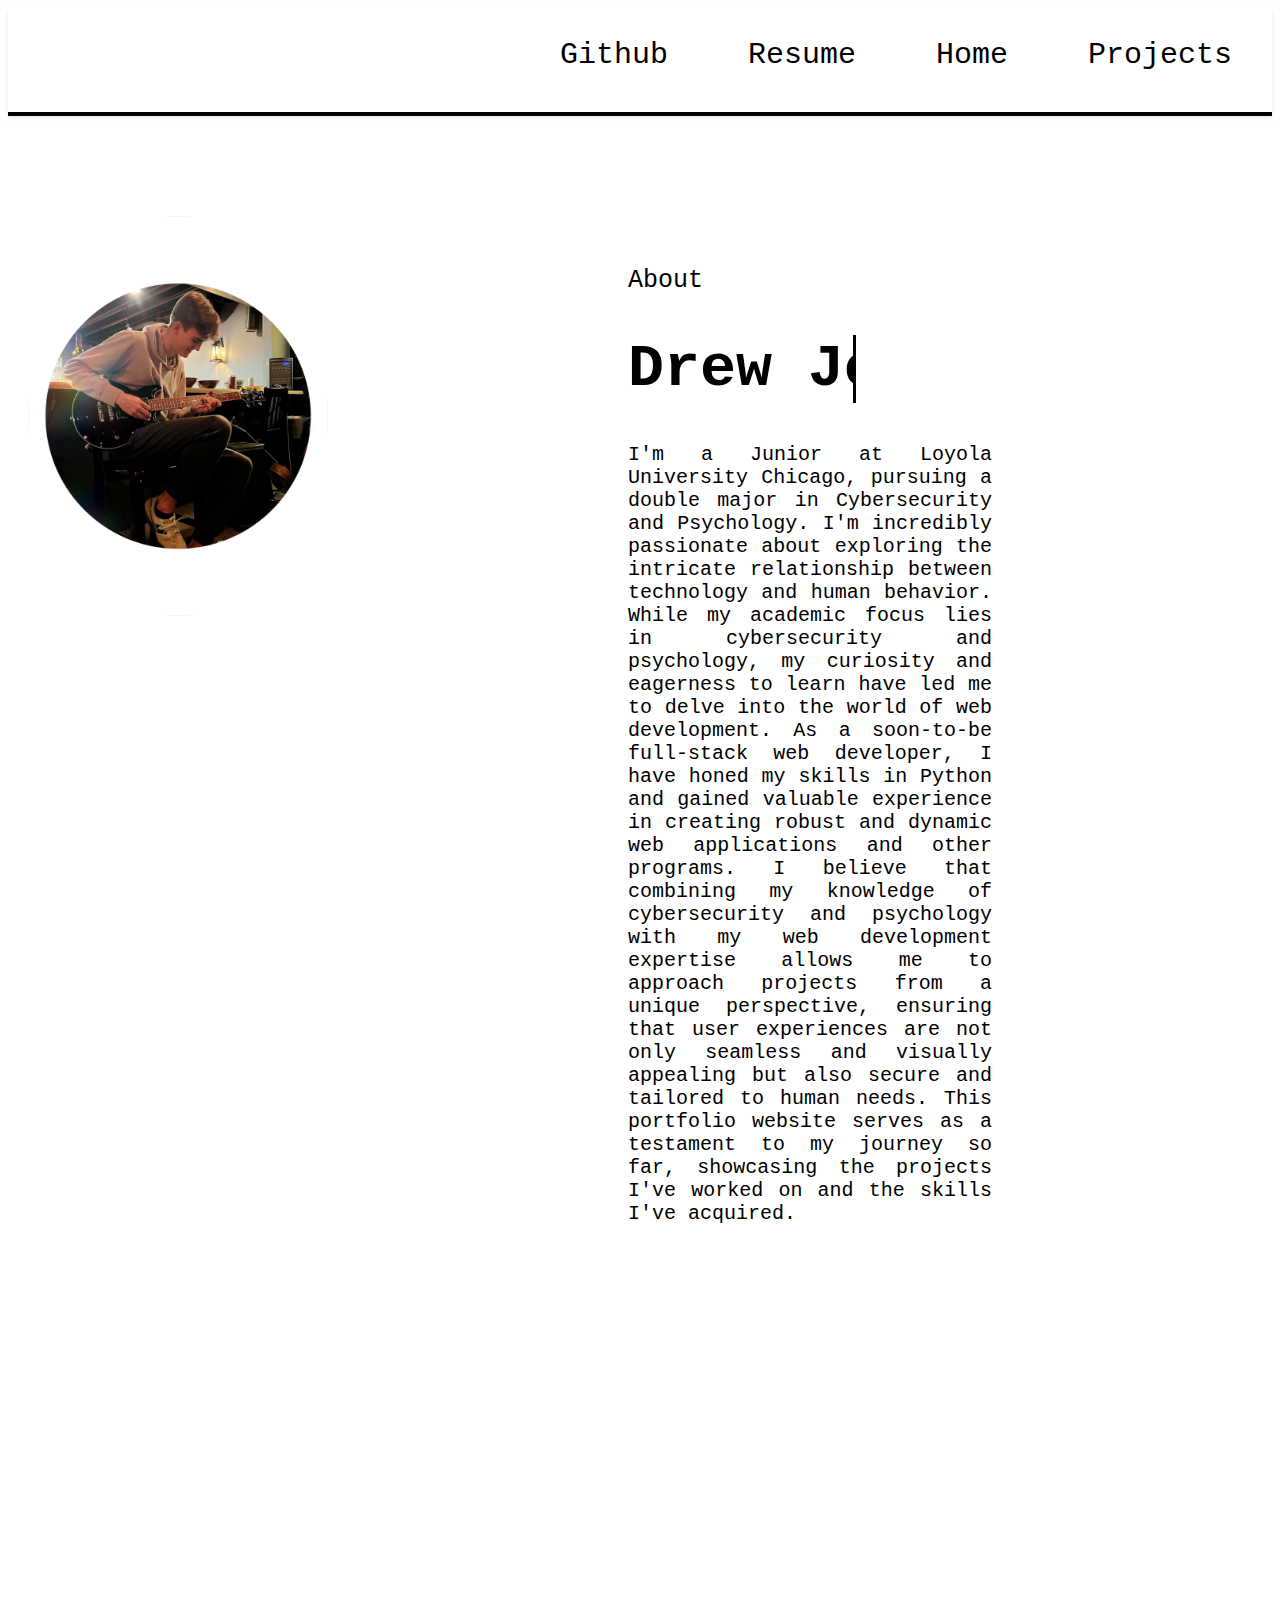
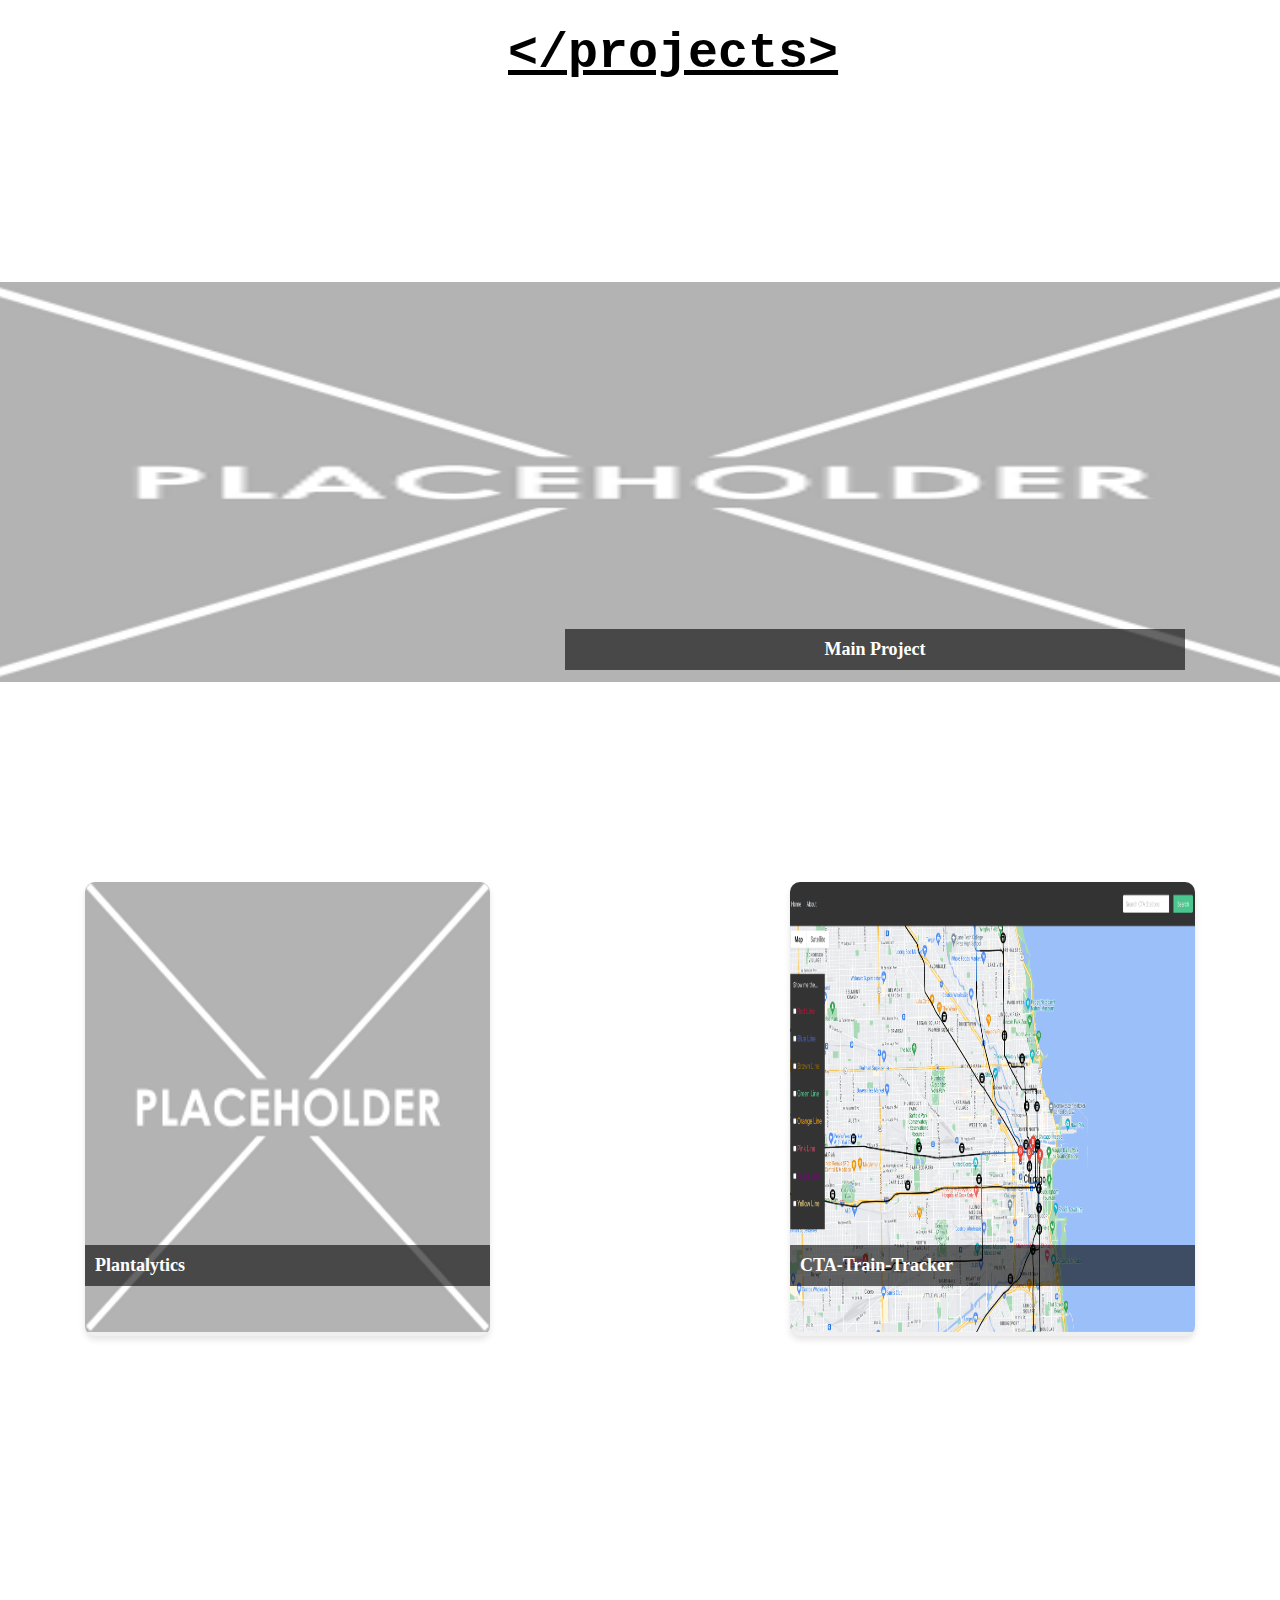
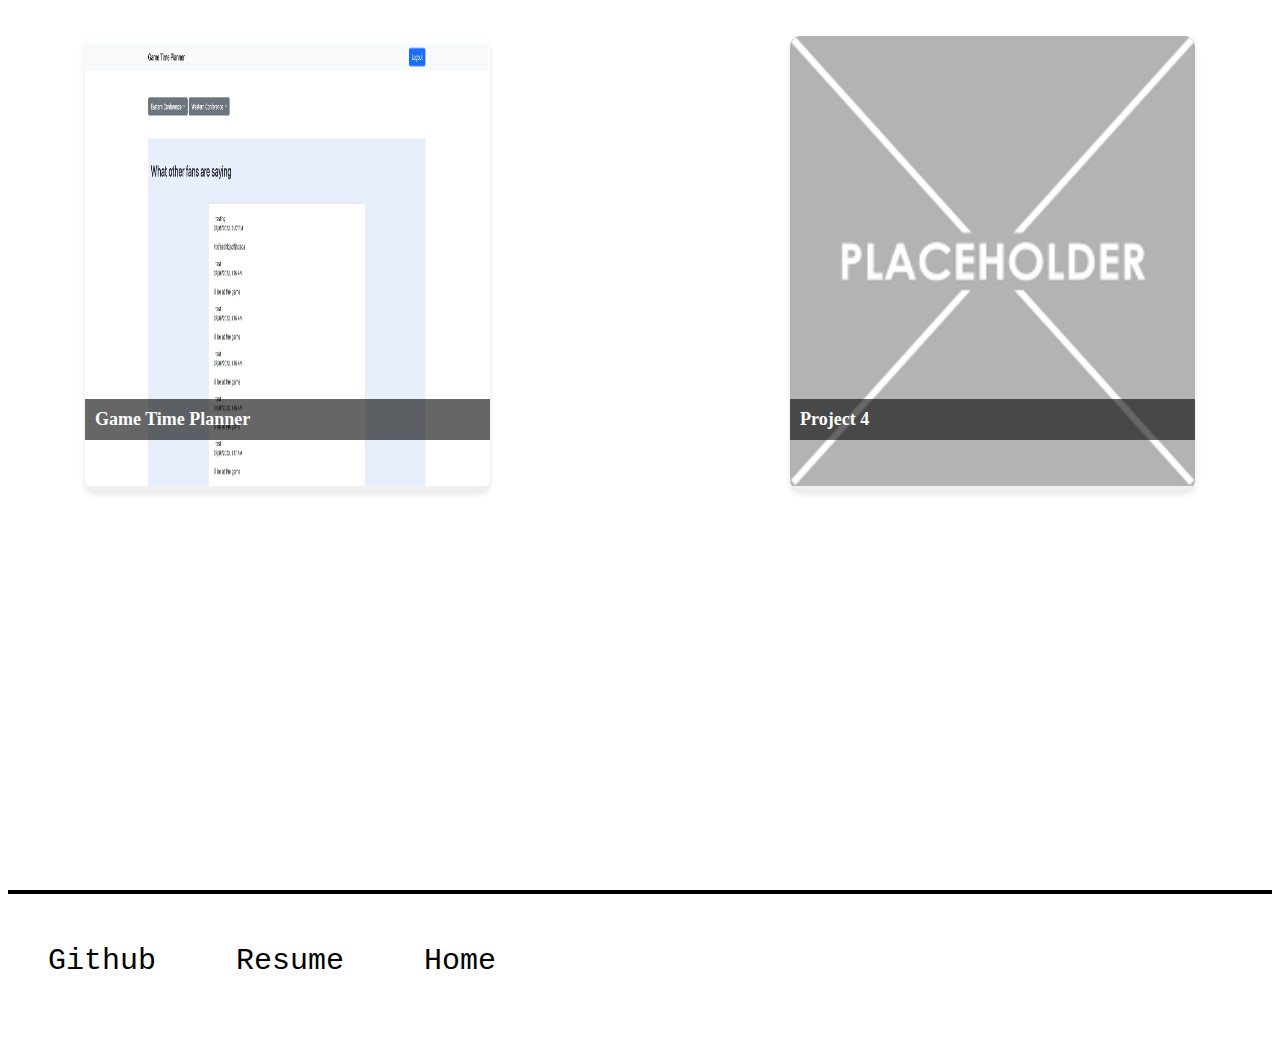
<file: page2.html>
<!DOCTYPE html>
<html lang="en">

<head>
    <meta charset="UTF-8">
    <meta http-equiv="X-UA-Compatible" content="IE=edge">
    <meta name="viewport" content="width=device-width, initial-scale=1.0">
    <link rel="reset" href="./assets/reset.css">
    <link rel="stylesheet" href="./assets/stylesheet.css">
    <link rel="icon" href="./assets/images/android-chrome-512x512.png">
    <title>Drew Jordan | Developer</title>
</head>

<body>
    <header class="header" id="header">
        <nav class="navbar">
            <ul class="nav-list">
                <li class="nav-item">
                    <a href="https://github.com/drewjordan414" target="_blank" class="github-link">Github</a>
                </li>
                <li class="nav-item">
                    <!-- make resume popup in a new tab -->
                    <a href="resume.html" class="resume-link">Resume</a>
                </li>
                <li class="nav-item">
                    <a href="index.html" class="github-link">Home</a>
                </li>
                <li class="nav-item">
                    <a href="#projects" class="github-link">Projects</a>
                </li>
            </ul>
        </nav>
    </header>
    <main class="main-content" alt="the main content for the webpage">
        <section class="profile-picture" alt="the profile picutre for the portfolio">
            <!-- we want the picture to be in a circle to the left side of the screen under the header -->
            <div class="container">
                <img src="./assets/images/pfp.png" alt="profile picture">
            </div>
        </section>
        <section class="whoami" alt="the content for whoami">
            <!-- make a hoover drop down menu for <p>about</p> -->
            <p>About</p>
            <!-- <h1>About</h1> -->
            <h2 class="typing">Drew Jordan</h2>
            <article class="text-alignment">I'm a Junior at Loyola University Chicago, pursuing a double major in
                Cybersecurity and Psychology. I'm incredibly passionate about exploring the intricate relationship
                between technology and human behavior.
                While my academic focus lies in cybersecurity and psychology, my curiosity and eagerness to learn have
                led me to delve into the world of web development.
                As a soon-to-be full-stack web developer, I have honed my skills in Python and gained valuable
                experience in creating robust and dynamic web applications and other programs.
                I believe that combining my knowledge of cybersecurity and psychology with my web development expertise
                allows me to approach projects from a unique perspective, ensuring that user experiences are not only
                seamless and visually appealing but also secure and tailored to human needs.
                This portfolio website serves as a testament to my journey so far, showcasing the projects I've worked
                on and the skills I've acquired.
                <article>

        </section>
    </main>
    <!-- firsts project has to be larger than the rest -->
    <a href="#header" class="skills-header"><h1 class="skills-header" id="projects">&lt;/projects&gt;</h1></a>
    <section class="gallery-section">
        <section class="skill-section">
            <section class="top-banner">
                <img src="./assets/images/placeholder.png" class="banner-img" alt="Banner">
                <h1 class="banner-title">Main Project</h1>
            </section>
            <section class="gallery-section">
                <section class="project-box">
                    <a href="https://github.com/drewjordan414/Plantalytics" target="_blank"><img src="./assets/images/placeholder.png" class="project-img" alt="Project 1"></a>
                    <h2 class="skill-title">Plantalytics</h2>
                </section>
                <section class="project-box">
                    <a href="https://drewjordan414.github.io/cta-train-tracker/" target="_blank"><img src="./assets/images/project2.png" class="project-img" alt="Project 2"></a>
                    <h2 class="skill-title">CTA-Train-Tracker</h2>
                </section>
                <section class="project-box">
                    <a href="https://shrouded-castle-00400-b96c02e022d7.herokuapp.com/login" target="_blank"><img src="./assets/images/gtimeplanner.png" class="project-img" alt="Project 3"></a>
                    <h2 class="skill-title">Game Time Planner</h2>
                </section>
                <section class="project-box">
                    <a href="#link" target="_blank"><img src="./assets/images/placeholder.png" class="project-img" alt="Project 4"></a>
                    <h2 class="skill-title">Project 4</h2>
                </section>
                <!-- <section class="project-box">
                    <a href="#link" target="_blank"><img src="./assets/images/placeholder.png" class="project-img" alt="Project 5"></a>
                    <h2 class="skill-title">Project 5</h2>
                </section>
                <section class="project-box">
                    <a href="#link" target="_blank"><img src="./assets/images/placeholder.png" class="project-img" alt="Project 6"></a>
                    <h2 class="skill-title">Project 6</h2>
                </section> -->
            </section>
        </section>
    </section>
</body>
<footer class="bottom">
    <nav class="navbar">
        <ul class="nav-list">
            <li class="nav-item">
                <a href="https://github.com/drewjordan414" target="_blank" class="github-link">Github</a>
            </li>
            <li class="nav-item">
                <!-- make resume popup in a new tab -->
                <a href="resume.html" class="resume-link">Resume</a>
            </li>
            <li class="nav-item">
                <a href="index.html" class="github-link">Home</a>
        </ul>
    </nav>

</footer>

</html>
</file>
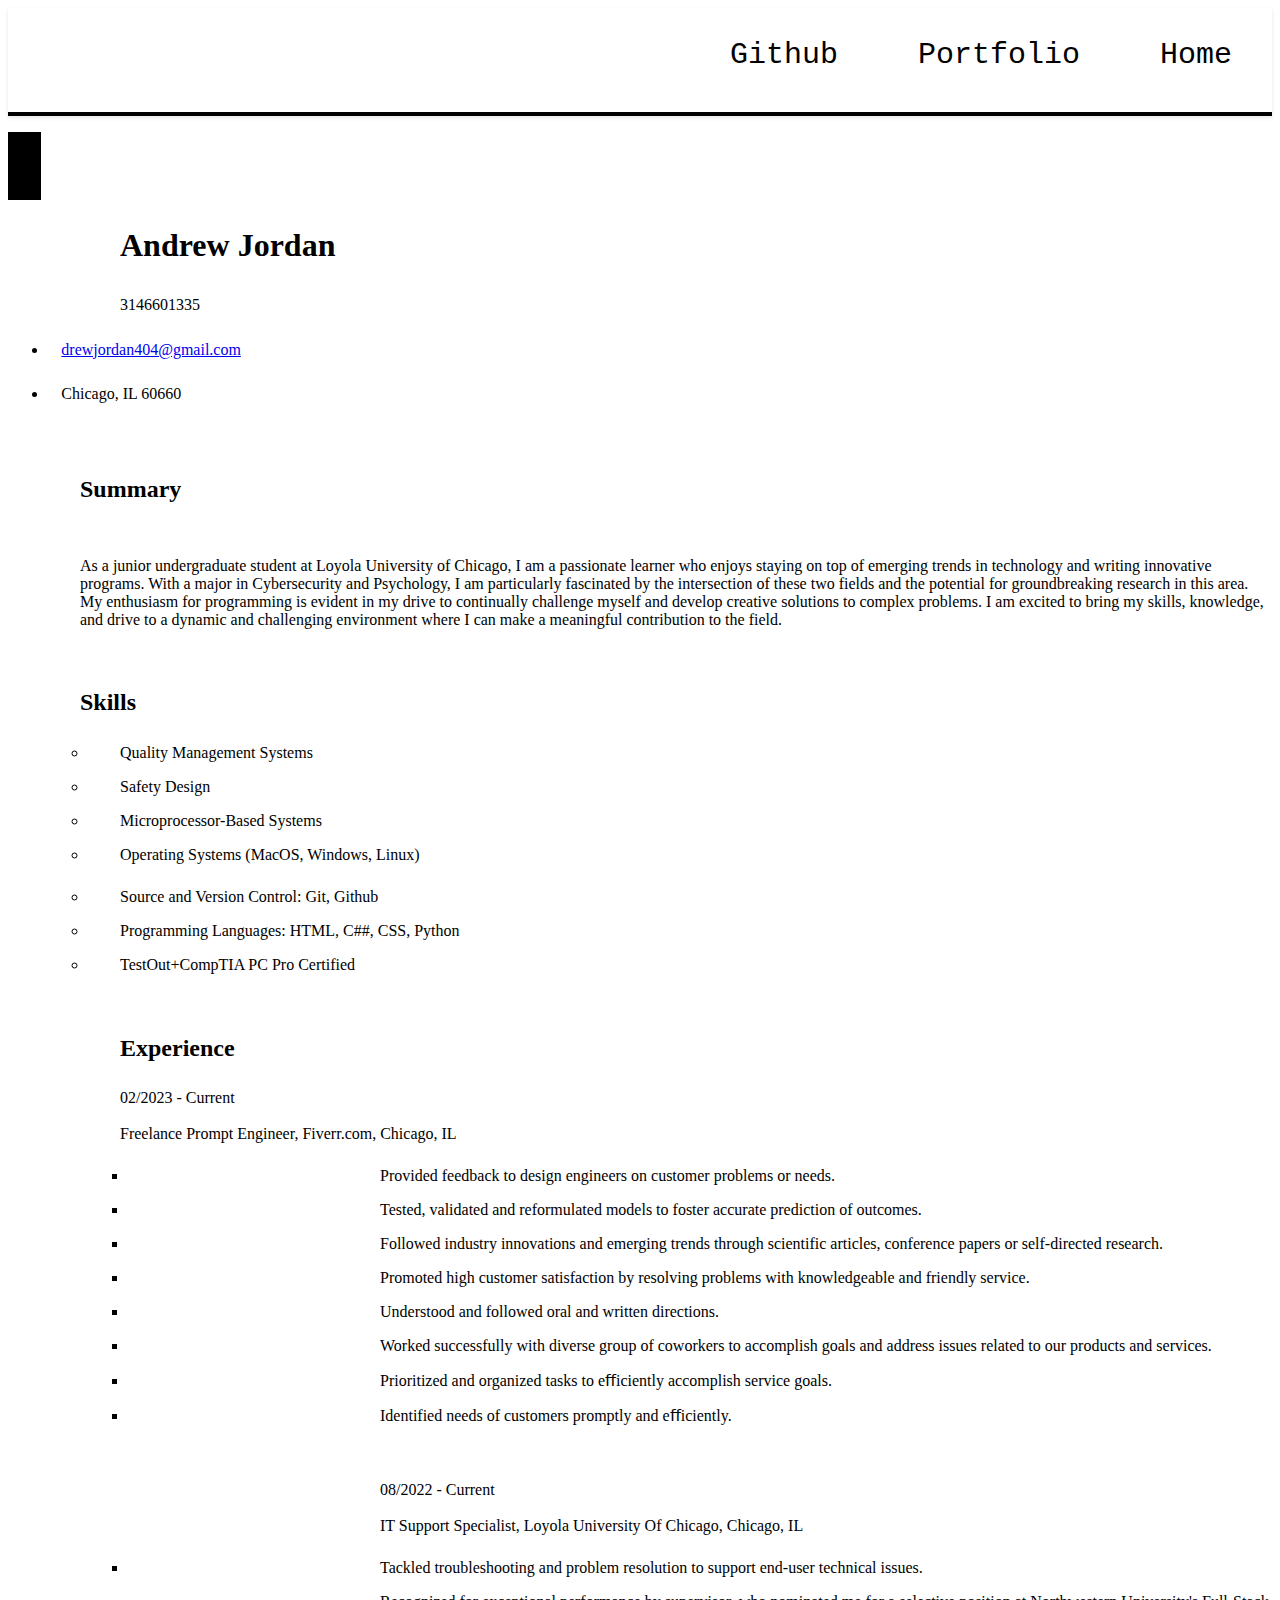
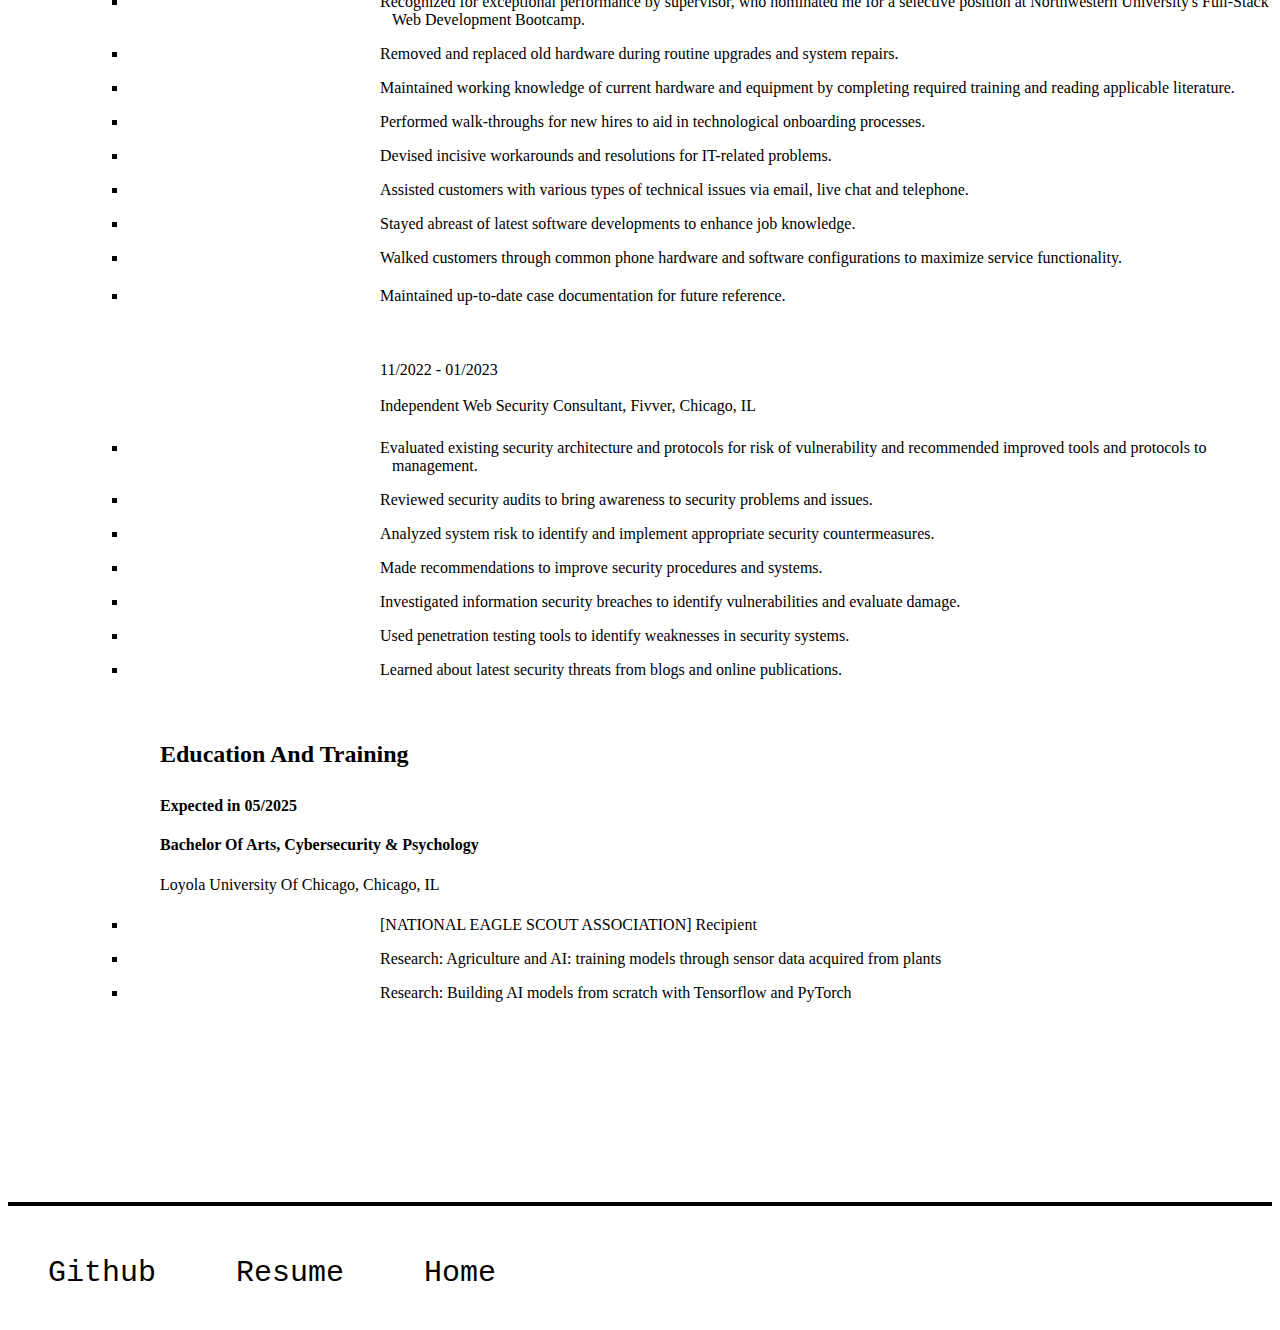
<file: resume.html>
<!DOCTYPE html
    PUBLIC "-//W3C//DTD XHTML 1.0 Transitional//EN" "http://www.w3.org/TR/xhtml1/DTD/xhtml1-transitional.dtd">
<html xmlns="http://www.w3.org/1999/xhtml" xml:lang="en" lang="en">

<head>
    <meta http-equiv="Content-Type" content="text/html; charset=utf-8" />
    <link rel="reset" href="./assets/reset.css">
    <link rel="stylesheet" href="./assets/stylesheet.css">
    <link rel="resume" href="./assets/resume.css">
    <link rel="icon" href="./assets/images/android-chrome-512x512.png">
    <title>Drew Jordan | Developer</title>
</head>

<body>
    <header class="header">
        <nav class="navbar">
            <ul class="nav-list">
                <li class="nav-item">
                    <a href="https://github.com/drewjordan414" target="_blank" class="github-link">Github</a>
                </li>
                <li class="nav-item">
                    <!-- make resume popup in a new tab -->
                    <a href="page2.html" class="resume-link">Portfolio</a>
                </li>
                <li class="nav-item">
                    <a href="index.html" class="github-link">Home</a>
            </ul>
        </nav>
    </header>
    <p style="text-indent: 0pt;text-align: left;"><span><img width="33" height="68" alt="image"
                src="./assets/images/resume_files/Image_001.png" /></span></p>
    <h1 style="padding-top: 4pt;padding-left: 84pt;text-indent: 0pt;text-align: left;">Andrew Jordan</h1>
    <p style="padding-top: 8pt;padding-left: 84pt;text-indent: 0pt;text-align: left;">3146601335</p>
    <ul id="l1">
        <li data-list-text="•">
            <p style="padding-top: 8pt;padding-left: 23pt;text-indent: -13pt;text-align: left;"><a
                    href="mailto:drewjordan404@gmail.com">drewjordan404@gmail.com</a></p>
        </li>
        <li data-list-text="•">
            <p style="padding-top: 8pt;padding-left: 25pt;text-indent: -15pt;text-align: left;">Chicago, IL 60660</p>
            <p style="text-indent: 0pt;text-align: left;"><br /></p>
            <h2 style="padding-top: 14pt;padding-left: 24pt;text-indent: 0pt;text-align: left;">Summary</h2>
            <p style="text-indent: 0pt;text-align: left;"><br /></p>
            <p style="padding-left: 24pt;text-indent: 0pt;text-align: left;">As a junior undergraduate student at Loyola
                University of Chicago, I am a passionate learner who enjoys staying on top of emerging trends in
                technology and writing innovative programs. With a major in Cybersecurity and Psychology, I am
                particularly fascinated by the intersection of these two fields and the potential for groundbreaking
                research in this area. My enthusiasm for programming is evident in my drive to continually challenge
                myself and develop creative solutions to complex problems. I am excited to bring my skills, knowledge,
                and drive to a dynamic and challenging environment where I can make a meaningful contribution to the
                field.</p>
            <p style="text-indent: 0pt;text-align: left;"><br /></p>
            <h2 style="padding-top: 5pt;padding-left: 24pt;text-indent: 0pt;text-align: left;">Skills</h2>
            <ul id="l2">
                <li data-list-text="•">
                    <p style="padding-top: 6pt;padding-left: 33pt;text-indent: -9pt;text-align: left;">Quality
                        Management Systems</p>
                </li>
                <li data-list-text="•">
                    <p style="padding-left: 33pt;text-indent: -9pt;text-align: left;">Safety Design</p>
                </li>
                <li data-list-text="•">
                    <p style="padding-left: 33pt;text-indent: -9pt;text-align: left;">Microprocessor-Based Systems</p>
                </li>
                <li data-list-text="•">
                    <p style="padding-left: 33pt;text-indent: -9pt;text-align: left;">Operating Systems (MacOS, Windows,
                        Linux)</p>
                </li>
                <li data-list-text="•">
                    <p style="padding-top: 6pt;padding-left: 33pt;text-indent: -9pt;text-align: left;">Source and
                        Version Control: Git, Github</p>
                </li>
                <li data-list-text="•">
                    <p style="padding-left: 33pt;text-indent: -9pt;text-align: left;">Programming Languages: HTML, C##,
                        CSS, Python</p>
                </li>
                <li data-list-text="•">
                    <p style="padding-left: 33pt;text-indent: -9pt;text-align: left;">TestOut+CompTIA PC Pro Certified
                    </p>
                    <p style="text-indent: 0pt;text-align: left;"><br /></p>
                    <h2 style="padding-top: 5pt;padding-left: 24pt;text-indent: 0pt;text-align: left;">Experience</h2>
                    <p class="s1"
                        style="padding-top: 5pt;padding-left: 24pt;text-indent: 0pt;line-height: 15pt;text-align: left;">
                        02/2023 - Current</p>
                    <p class="s1" style="padding-left: 24pt;text-indent: 0pt;line-height: 15pt;text-align: left;">
                        Freelance Prompt Engineer, <span class="h3">Fiverr.com</span>, Chicago, IL</p>
                    <ul id="l3">
                        <li data-list-text="•">
                            <p style="padding-top: 5pt;padding-left: 198pt;text-indent: -9pt;text-align: left;">Provided
                                feedback to design engineers on customer problems or needs.</p>
                        </li>
                        <li data-list-text="•">
                            <p style="padding-left: 198pt;text-indent: -9pt;text-align: left;">Tested, validated and
                                reformulated models to foster accurate prediction of outcomes.</p>
                        </li>
                        <li data-list-text="•">
                            <p style="padding-left: 198pt;text-indent: -9pt;text-align: left;">Followed industry
                                innovations and emerging trends through scientific articles, conference papers or
                                self-directed research.</p>
                        </li>
                        <li data-list-text="•">
                            <p style="padding-left: 198pt;text-indent: -9pt;text-align: left;">Promoted high customer
                                satisfaction by resolving problems with knowledgeable and friendly service.</p>
                        </li>
                        <li data-list-text="•">
                            <p style="padding-left: 198pt;text-indent: -9pt;text-align: left;">Understood and followed
                                oral and written directions.</p>
                        </li>
                        <li data-list-text="•">
                            <p style="padding-left: 198pt;text-indent: -9pt;text-align: left;">Worked successfully with
                                diverse group of coworkers to accomplish goals and address issues related to our
                                products and services.</p>
                        </li>
                        <li data-list-text="•">
                            <p style="padding-left: 198pt;text-indent: -9pt;text-align: left;">Prioritized and organized
                                tasks to eﬀiciently accomplish service goals.</p>
                        </li>
                        <li data-list-text="•">
                            <p style="padding-left: 198pt;text-indent: -9pt;text-align: left;">Identified needs of
                                customers promptly and eﬀiciently.</p>
                            <p style="text-indent: 0pt;text-align: left;"><br /></p>
                            <p class="s1"
                                style="padding-top: 4pt;padding-left: 189pt;text-indent: 0pt;line-height: 15pt;text-align: left;">
                                08/2022 - Current</p>
                            <p class="s1"
                                style="padding-left: 189pt;text-indent: 0pt;line-height: 15pt;text-align: left;">IT
                                Support Specialist, <span class="h3">Loyola University Of Chicago</span>, Chicago, IL
                            </p>
                        </li>
                        <li data-list-text="•">
                            <p style="padding-top: 5pt;padding-left: 198pt;text-indent: -9pt;text-align: left;">Tackled
                                troubleshooting and problem resolution to support end-user technical issues.</p>
                        </li>
                        <li data-list-text="•">
                            <p style="padding-left: 198pt;text-indent: -9pt;text-align: left;">Recognized for
                                exceptional performance by supervisor, who nominated me for a selective position at
                                Northwestern University&#39;s Full-Stack Web Development Bootcamp.</p>
                        </li>
                        <li data-list-text="•">
                            <p style="padding-left: 198pt;text-indent: -9pt;text-align: left;">Removed and replaced old
                                hardware during routine upgrades and system repairs.</p>
                        </li>
                        <li data-list-text="•">
                            <p style="padding-left: 198pt;text-indent: -9pt;text-align: left;">Maintained working
                                knowledge of current hardware and equipment by completing required training and reading
                                applicable literature.</p>
                        </li>
                        <li data-list-text="•">
                            <p style="padding-left: 198pt;text-indent: -9pt;text-align: left;">Performed walk-throughs
                                for new hires to aid in technological onboarding processes.</p>
                        </li>
                        <li data-list-text="•">
                            <p style="padding-left: 198pt;text-indent: -9pt;text-align: left;">Devised incisive
                                workarounds and resolutions for IT-related problems.</p>
                        </li>
                        <li data-list-text="•">
                            <p style="padding-left: 198pt;text-indent: -9pt;text-align: left;">Assisted customers with
                                various types of technical issues via email, live chat and telephone.</p>
                        </li>
                        <li data-list-text="•">
                            <p style="padding-left: 198pt;text-indent: -9pt;text-align: left;">Stayed abreast of latest
                                software developments to enhance job knowledge.</p>
                        </li>
                        <li data-list-text="•">
                            <p style="padding-left: 198pt;text-indent: -9pt;text-align: left;">Walked customers through
                                common phone hardware and software configurations to maximize service functionality.</p>
                            <p style="text-indent: 0pt;text-align: left;"><span></span></p>
                        </li>
                        <li data-list-text="•">
                            <p style="padding-top: 3pt;padding-left: 198pt;text-indent: -9pt;text-align: left;">
                                Maintained up-to-date case documentation for future reference.</p>
                            <p style="text-indent: 0pt;text-align: left;"><br /></p>
                            <p class="s1"
                                style="padding-top: 4pt;padding-left: 189pt;text-indent: 0pt;line-height: 15pt;text-align: left;">
                                11/2022 - 01/2023</p>
                            <p class="s1"
                                style="padding-left: 189pt;text-indent: 0pt;line-height: 15pt;text-align: left;">
                                Independent Web Security Consultant, <span class="h3">Fivver</span>, Chicago, IL</p>
                        </li>
                        <li data-list-text="•">
                            <p style="padding-top: 5pt;padding-left: 198pt;text-indent: -9pt;text-align: left;">
                                Evaluated existing security architecture and protocols for risk of vulnerability and
                                recommended improved tools and protocols to management.</p>
                        </li>
                        <li data-list-text="•">
                            <p style="padding-left: 198pt;text-indent: -9pt;text-align: left;">Reviewed security audits
                                to bring awareness to security problems and issues.</p>
                        </li>
                        <li data-list-text="•">
                            <p style="padding-left: 198pt;text-indent: -9pt;text-align: left;">Analyzed system risk to
                                identify and implement appropriate security countermeasures.</p>
                        </li>
                        <li data-list-text="•">
                            <p style="padding-left: 198pt;text-indent: -9pt;text-align: left;">Made recommendations to
                                improve security procedures and systems.</p>
                        </li>
                        <li data-list-text="•">
                            <p style="padding-left: 198pt;text-indent: -9pt;text-align: left;">Investigated information
                                security breaches to identify vulnerabilities and evaluate damage.</p>
                        </li>
                        <li data-list-text="•">
                            <p style="padding-left: 198pt;text-indent: -9pt;text-align: left;">Used penetration testing
                                tools to identify weaknesses in security systems.</p>
                        </li>
                        <li data-list-text="•">
                            <p style="padding-left: 198pt;text-indent: -9pt;text-align: left;">Learned about latest
                                security threats from blogs and online publications.</p>
                            <p style="text-indent: 0pt;text-align: left;"><br /></p>
                            <h2 style="padding-top: 6pt;padding-left: 24pt;text-indent: 0pt;text-align: left;">Education
                                And Training</h2>
                            <h4 style="padding-top: 6pt;padding-left: 24pt;text-indent: 0pt;text-align: left;">Expected
                                in 05/2025</h4>
                            <h4 style="padding-left: 24pt;text-indent: 0pt;text-align: left;">Bachelor Of Arts<span
                                    class="p">, Cybersecurity &amp; Psychology</span></h4>
                            <p class="s2" style="padding-left: 24pt;text-indent: 0pt;text-align: left;">Loyola
                                University Of Chicago<span class="p">, Chicago, IL</span></p>
                        </li>
                        <li data-list-text="•">
                            <p style="padding-top: 5pt;padding-left: 198pt;text-indent: -9pt;text-align: left;">
                                [NATIONAL EAGLE SCOUT ASSOCIATION] Recipient</p>
                        </li>
                        <li data-list-text="•">
                            <p style="padding-left: 198pt;text-indent: -9pt;text-align: left;">Research: Agriculture and
                                AI: training models through sensor data acquired from plants</p>
                        </li>
                        <li data-list-text="•">
                            <p style="padding-left: 198pt;text-indent: -9pt;text-align: left;">Research: Building AI
                                models from scratch with Tensorflow and PyTorch</p>
                        </li>
                    </ul>
                </li>
            </ul>
        </li>
    </ul>
    <p style="text-indent: 0pt;text-align: left;"><span></span></p>
</body>
    <footer class="bottom">
        <nav class="navbar">
            <ul class="nav-list">
                <li class="nav-item">
                    <a href="https://github.com/drewjordan414" target="_blank" class="github-link">Github</a>
                </li>
                <li class="nav-item">
                    <!-- make resume popup in a new tab -->
                    <a href="resume.html" class="resume-link">Resume</a>
                </li>
                <li class="nav-item">
                    <a href="index.html" class="github-link">Home</a>
            </ul>
        </nav>
        <!-- more contact info hidden stuff???? -->
    </footer>
</html>
</file>
<file: assets/stylesheet.css>
/* font rules */
@font-face {
    font-family: 'Inconsolata';
    src: url('/Users/drewjordan/Documents/bootcamp/homework/portfolio/assets/fonts/Inconsolata/Inconsolata-VariableFont_wdth,wght.ttf') format('ttf'),
        url('/Users/drewjordan/Documents/bootcamp/homework/portfolio/assets/fonts/Inconsolata/static') format('ttf');
    font-weight: normal;
    font-style: normal;
}

/* Header and Navbar */
.header {
    display: flex;
    justify-content: flex-end;
    text-align: right;
    background-color: white;
    box-shadow: 0 2px 4px rgba(0, 0, 0, 0.1);
    border-bottom: 4px solid black;
    padding-bottom: 10px;
}

.navbar {
    justify-content: flex-end;
}

.nav-list {
    list-style-type: none;
    display: flex;
    margin: 0;
    padding: 0;
}

.nav-item {
    margin: 0 10px;
    /* border-right: 4px solid black; */
}


.github-link {
    display: flex;
    flex-direction: row;
    text-decoration: none;
    color: black;
    font-family: monospace;
    font-size: 30px;
    transition: color 0.3s;
    margin-top: 30px;
    margin-bottom: 30px;
    margin-left: 30px;
    margin-right: 30px;
}


.resume-link {
    display: flex;
    flex-direction: row;
    text-decoration: none;
    color: black;
    font-family: monospace;
    font-size: 30px;
    transition: color 0.3s;
    margin-top: 30px;
    margin-bottom: 30px;
    margin-left: 30px;
    margin-right: 30px;
}

.github-link:hover {
    color: black;
    transform: scale(1.1);
}

.resume-link:hover {
    color: black;
    transform: scale(1.1);
}

/* body */
body {
    background-color: white;
}

.main-content {
    display: flex;
    align-items: flex-start;
}

.container {
    display: flex;
    /* flex-direction:row; */
    align-items: center;
    width: 400px;
    height: 400px;
    /* border-right: 5px solid black; */
}

.container img {
    border-radius: 50%;
    margin-right: 150px;
    margin-bottom: 350px;
}

.profile-picture {
    text-align: left;
    padding-left: 20px;
    margin-top: 150px;
}

.profile-picture img {
    width: 100%;
    height: 100%;
    object-fit: cover;
    margin-top: 250px;
}

/* about */
.whoami {
    display: flex;
    flex-direction: column;
    margin-left: 200px;
}

/* dropdown menu for about */

.whoami p {
    display: flex;
    flex-direction: column;
    color: rgb(0, 0, 0);
    font-family: monospace;
    font-size: 25px;
    margin-top: 150px;
    margin-bottom: 0px;
}

.whoami h2 {
    display: flex;
    flex-direction: column;
    color: #000000;
    font-family: monospace;
    font-size: 60px;
    margin-top: 40px;
    margin-bottom: 40px;
}

/* typing? */
.typing {
    width: 35%;
    animation: typing 2s steps(22), blink .5s step-end infinite alternate;
    white-space: nowrap;
    overflow: hidden;
    border-right: 3px solid;
    font-family: monospace;
    font-size: 2em;
}

@keyframes typing {
    from {
        width: 0
    }
}

@keyframes blink {
    50% {
        border-color: transparent
    }
}


.text-alignment {
    display: flex;
    color: black;
    font-family: monospace;
    font-size: 20px;
    margin-right: 200px;
    column-count: 2;
    column-gap: 20px;
    column-fill: auto;
    text-align: justify;
    padding-right: 60px;
}

.skills-header {
    display: flex;
    color: black;
    background-color: white;
    font-family: monospace;
    font-size: 50px;
    margin-top: 200px;
    margin-bottom: 100px;
    margin-left: 250px;
}

#typing {
    display: inline-block;
    /* animation: typing 1s steps(10), blink .5s step-end infinite alternate; */
    white-space: nowrap;
    overflow: hidden;
    /* border-right: 3px solid; */
    font-family: monospace;
    font-size: 50px;
    border-bottom: 4px solid black;

}

.skill-container {
    display: flex;
    flex-direction: column;
    justify-content: space-between;

}

.skill-title {
    display: flex;
    justify-content: flex-start;
    font-size: 40px;
    margin-bottom: 50px;
    margin-top: 0;
}

.top-banner {
    display: flex;
    flex-direction: column;
    justify-content: center;
    position: relative;
    align-items: center;
    width: 100%;
    border-radius: 10px;
    overflow: hidden;
    position: relative;
    margin-bottom: 200px;
}

.banner-img {
    width: 1350px;
    height: 400px;
    overflow: hidden;
}

.banner-title {
    position: absolute;
    bottom: 0;
    left: 0;
    background-color: rgba(0, 0, 0, 0.6);
    color: #fff;
    padding: 10px;
    font-size: 18px;
    width: 600px;
    text-align: center;
    overflow: hidden;
    margin-left: 600px;
}



.gallery-section {
    display: flex;
    flex-wrap: wrap;
    justify-content: center;
    gap: 300px;
    margin-bottom: 200px;
    margin-top: 50px;
}

.project-box {
    width: 30%;
    background-color: #f0f0f0;
    box-shadow: 0 4px 6px rgba(0, 0, 0, 0.1);
    border-radius: 10px;
    overflow: hidden;
    position: relative;
    
}
  
.project-box img {
    width: 100%;
    height: 450px;
}

.project-box .skill-title {
    position: absolute;
    bottom: 0;
    left: 0;
    background-color: rgba(0, 0, 0, 0.6);
    color: #fff;
    padding: 10px;
    font-size: 18px;
    width: 100%;
    text-align: center;
}




/* footer */
.bottom {
    display: flex;
    justify-content: flex-start;
    text-align: right;
    background-color: white;
    border-top: 4px solid black;
    margin-top: 200px;
    padding-top: 20px;
}






/* 
Q
U
I
R
I
E
S
*/




/* Media Queries */
@media screen and (max-width: 992px){
    .main-content {
        flex-direction: column;
        align-items: center;
    }

    .container {
        width: 100%;
        height: 100%;
        margin-bottom: 100px;
    }

    .container img {
        margin-right: 0;
        margin-bottom: 0;
    }

    .profile-picture {
        text-align: center;
        padding-left: 0;
        margin-top: 0;
    }

    .profile-picture img {
        margin-top: 0;
    }

    .typing {
        width: 56%;
        animation: typing 2s steps(22), blink .5s step-end infinite alternate;
        white-space: nowrap;
        overflow: hidden;
        border-right: 3px solid;
        font-family: monospace;
        font-size: 1.5em;
    }

    @keyframes typing {
        from {
            width: 0
        }
    }

    @keyframes blink {
        50% {
            border-color: transparent
        }
    }
    .whoami {
        margin-left: 0;
    }

    .whoami h2{
        margin-left: 0;
    }

    .text-alignment {
        margin-right: 0;
        column-count: 1;
        padding-right: 0;
    }

    .skills-header {
        margin-left: 0;
    }

    .skill-container {
        margin-left: 0;
    }

    .top-banner {
        margin-bottom: 100px;
    }

    .banner-img {
        width: 100%;
        height: 400px;
    }

    .banner-title {
        width: 100%;
        margin-left: 0;
    }

    .gallery-section {
        gap: 100px;
        margin-bottom: 100px;
    }

    .project-box {
        width: 100%;
        margin-bottom: 100px;
    }

    .bottom {
        justify-content: center;
    }
}

@media screen and (max-width: 665px) {
    .main-content {
        flex-direction: column;
        align-items: center;
    }

    .container {
        width: 100%;
        height: 100%;
        margin-bottom: 100px;
    }

    .container img {
        margin-right: 0;
        margin-bottom: 0;
    }

    .profile-picture {
        text-align: center;
        padding-left: 0;
        margin-top: 0;
    }

    .profile-picture img {
        margin-top: 0;
    }

    .typing {
        width: 56%;
        animation: typing 2s steps(22), blink .5s step-end infinite alternate;
        white-space: nowrap;
        overflow: hidden;
        border-right: 3px solid;
        font-family: monospace;
        font-size: 1.5em;
    }

    @keyframes typing {
        from {
            width: 0
        }
    }

    @keyframes blink {
        50% {
            border-color: transparent
        }
    }
    .whoami {
        margin-left: 0;
    }

    .text-alignment {
        margin-right: 0;
        column-count: 1;
        padding-right: 0;
    }

    .skills-header {
        margin-left: 0;
    }

    .skill-container {
        margin-left: 0;
    }

    .top-banner {
        margin-bottom: 100px;
    }

    .banner-img {
        width: 100%;
        height: 400px;
    }

    .banner-title {
        width: 100%;
        margin-left: 0;
    }

    .gallery-section {
        gap: 100px;
        margin-bottom: 100px;
    }

    .project-box {
        width: 100%;
        margin-bottom: 100px;
    }

    .bottom {
        justify-content: center;
    }
}
</file>
<file: assets/resume.css>
* {
    margin: 0;
    padding: 0;
    text-indent: 0;
}

h1 {
    color: black;
    font-family: Arial, sans-serif;
    font-style: normal;
    font-weight: bold;
    text-decoration: none;
    font-size: 24pt;
}

.p,
p {
    color: black;
    font-family: Geneva, sans-serif;
    font-style: normal;
    font-weight: normal;
    text-decoration: none;
    font-size: 10pt;
    margin: 0pt;
}

a {
    color: black;
    font-family: Geneva, sans-serif;
    font-style: normal;
    font-weight: normal;
    text-decoration: none;
    font-size: 10pt;
}

h2 {
    color: black;
    font-family: Arial-BoldItalicMT, sans-serif;
    font-style: italic;
    font-weight: bold;
    text-decoration: none;
    font-size: 16pt;
}

.s1 {
    color: black;
    font-family: Geneva, sans-serif;
    font-style: normal;
    font-weight: normal;
    text-decoration: none;
    font-size: 12pt;
}

.h3 {
    color: black;
    font-family: Arial, sans-serif;
    font-style: normal;
    font-weight: bold;
    text-decoration: none;
    font-size: 12pt;
}

h4 {
    color: black;
    font-family: Arial, sans-serif;
    font-style: normal;
    font-weight: bold;
    text-decoration: none;
    font-size: 10pt;
}

.s2 {
    color: black;
    font-family: Arial-BoldItalicMT, sans-serif;
    font-style: italic;
    font-weight: bold;
    text-decoration: none;
    font-size: 10pt;
}

li {
    display: block;
}

#l1 {
    padding-left: 0pt;
}

#l1>li>*:first-child:before {
    content: "• ";
    color: black;
    font-family: Geneva, sans-serif;
    font-style: normal;
    font-weight: normal;
    text-decoration: none;
    font-size: 10pt;
}

#l2 {
    padding-left: 0pt;
}

#l2>li>*:first-child:before {
    content: "• ";
    color: black;
    font-family: Geneva, sans-serif;
    font-style: normal;
    font-weight: normal;
    text-decoration: none;
    font-size: 10pt;
}

#l3 {
    padding-left: 0pt;
}

#l3>li>*:first-child:before {
    content: "• ";
    color: black;
    font-family: Geneva, sans-serif;
    font-style: normal;
    font-weight: normal;
    text-decoration: none;
    font-size: 10pt;
}

@media screen and (max-width: 992px){
    h1 {
        font-size: 20pt;
    }
    
    .p, p, a {
        font-size: 8pt;
    }

    h2 {
        font-size: 14pt;
    }

    .s1 {
        font-size: 10pt;
    }

    .h3 {
        font-size: 10pt;
    }

    h4 {
        font-size: 8pt;
    }

    .s2 {
        font-size: 8pt;
    }

    #l1>li>*:first-child:before,
    #l2>li>*:first-child:before,
    #l3>li>*:first-child:before {
        font-size: 8pt;
    }
}

@media screen and (max-width: 665px){
    h1 {
        font-size: 20pt;
    }
    
    .p, p, a {
        font-size: 8pt;
    }

    h2 {
        font-size: 14pt;
    }

    .s1 {
        font-size: 10pt;
    }

    .h3 {
        font-size: 10pt;
    }

    h4 {
        font-size: 8pt;
    }

    .s2 {
        font-size: 8pt;
    }

    #l1>li>*:first-child:before,
    #l2>li>*:first-child:before,
    #l3>li>*:first-child:before {
        font-size: 8pt;
    }
}
</file>
